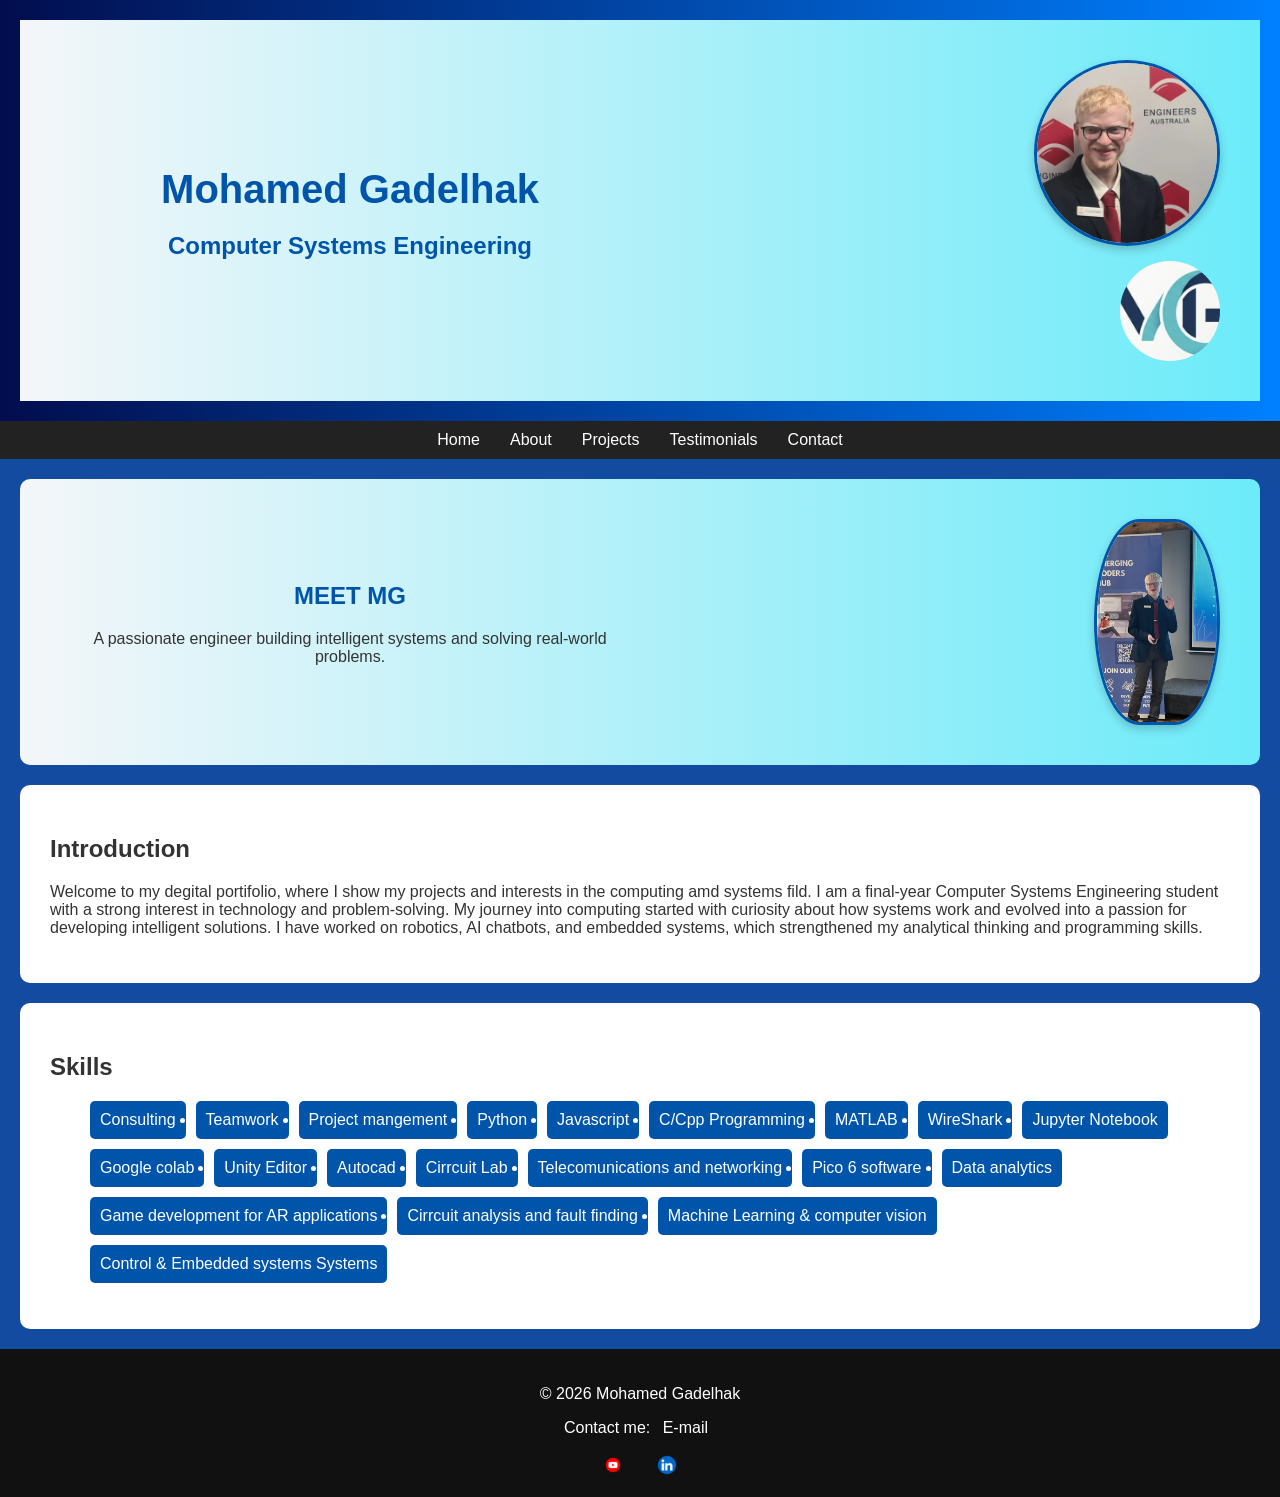
<file: CSC2406_A1/index.html>
<!DOCTYPE html>
<html lang="en">
<head>
    <meta charset="UTF-8">
    <meta name="viewport" content="width=device-width, initial-scale=1.0">
    <title>Mohamed Gadelhak Portfolio</title>
    <link rel="stylesheet" href="styles.css">
</head>
<body>

<header>

<div class="hero">
    
    <div class="hero-text">
        <h1>Mohamed Gadelhak</h1>
        <h2>Computer Systems Engineering</h2>
    </div>

    <div class="hero-images">
        <img src="My profile photo.jpg" class="profile" alt="Profile Photo">
        <img src="logo.png" class="logo" alt="Logo">
    </div>

</div>

</section>
</header>

<nav>
    <ul>
        <li><a href="index.html">Home</a></li>
        <li><a href="about.html">About</a></li>
        <li><a href="projects.html">Projects</a></li>
        <li><a href="testimonials.html">Testimonials</a></li>
        <li><a href="contact.html">Contact</a></li>
    </ul>
</nav>

<main>

<section class="hero">

    <div class="hero-text">
        <h2>MEET MG</h2>
        <p>A passionate engineer building intelligent systems and solving real-world problems.</p>
    </div>

    <div class="hero-image">
        <img src="Stand photo.jpg" alt="Mohamed profile photo" class="oval-img">
    </div>

</section>

<section>
    <h2>Introduction</h2>
    <p>
        Welcome to my degital portifolio, where I show my projects and interests in the computing amd systems fild. 
        I am a final-year Computer Systems Engineering student with a strong interest in technology and problem-solving.
        My journey into computing started with curiosity about how systems work and evolved into a passion for developing
        intelligent solutions. I have worked on robotics, AI chatbots, and embedded systems, which strengthened my
        analytical thinking and programming skills.
    </p>
</section>

<section>
    <h2>Skills</h2>
    <ul class="skills">
        <li>Consulting</li>
        <li>Teamwork</li>
        <li>Project mangement</li>
        <li>Python</li>
        <li>Javascript</li>
        <li>C/Cpp Programming</li>
        <li>MATLAB</li>
        <li>WireShark</li>
        <li>Jupyter Notebook</li>
        <li>Google colab</li>
        <li>Unity Editor</li>
        <li>Autocad</li>
        <li>Cirrcuit Lab</li>
        <li>Telecomunications and networking</li>
        <li>Pico 6 software</li>
        <li>Data analytics</li>
        <li>Game development for AR applications</li>
        <li>Cirrcuit analysis and fault finding</li>
        <li>Machine Learning & computer vision</li>
        <li>Control & Embedded systems Systems</li>
    </ul>
</section>

</main>

<footer class="footer">
    <p>&copy; 2026 Mohamed Gadelhak</p>
    <!-- Footer Section -->

  <p>
    Contact me: 
    <a href="mailto:mohammedgadelhak@gmail.com">E-mail</a>
  </p>
  <div class="social-icons">
    <a href="https://youtube.com/@mohammedgadelhak6963?si=zqal4GkdyZgmeCka" target="_blank">
      <img src="YT_logo.png" alt="YouTube" class="icon">
    </a>
    <a href="https://www.linkedin.com/in/mg12004/" target="_blank">
      <img src="LN_logo.png" alt="LinkedIn" class="icon">
    </a>
  </div>
</footer>

<style>
/* Footer styling */
.footer {
  background-color: #111; /* dark footer */
  color: #fff;
  text-align: center;
  padding: 20px;
}

.footer a {
  color: #fff;
  text-decoration: none;
  margin: 0 8px;
}

.footer a:hover {
  text-decoration: underline;
}

/* Social icon styling */
.social-icons {
  margin-top: 10px;
}

.social-icons .icon {
  width: 24px;
  height: 24px;
  vertical-align: middle;
  margin: 0 5px;
  transition: transform 0.2s;
}

.social-icons .icon:hover {
  transform: scale(1.2);
}
</style>

</body>
</html>
</file>
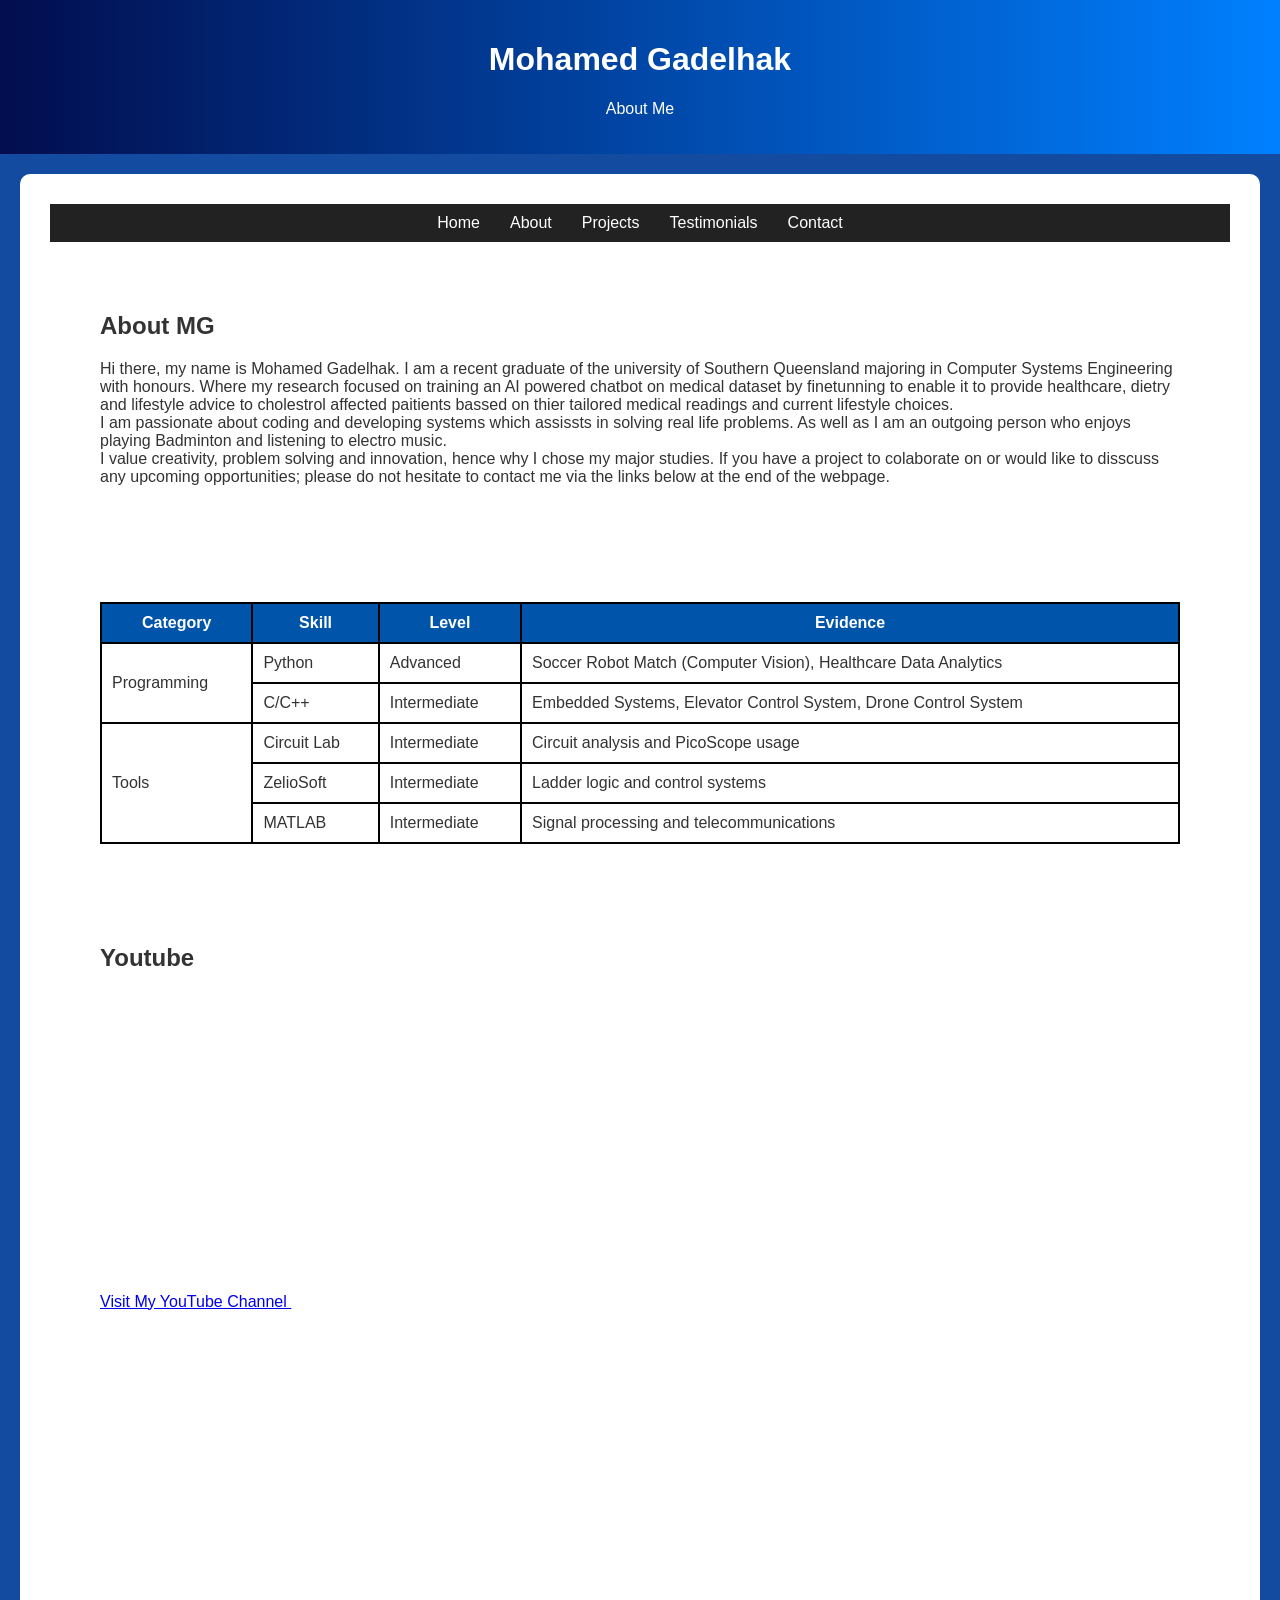
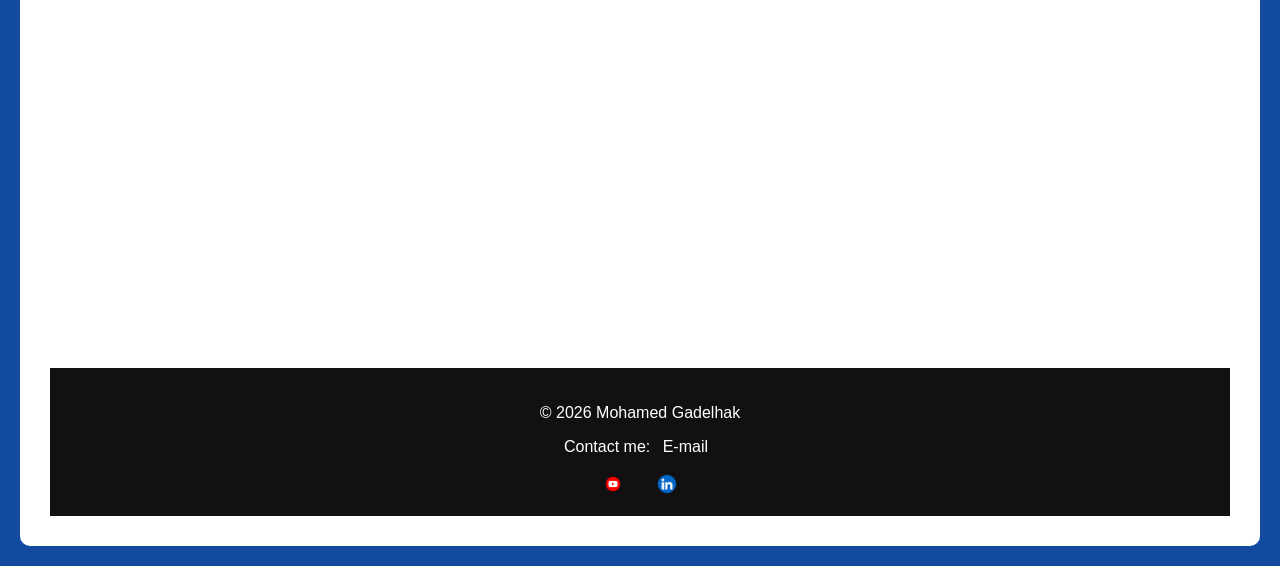
<file: CSC2406_A1/about.html>
<html lang="en">
<head>
    <meta charset="UTF-8">
    <meta name="viewport" content="width=device-width, initial-scale=1.0">
    <title>Mohamed Gadelhak Portfolio</title>
    <link rel="stylesheet" href="styles.css">
</head>
<body>

<header>
    <h1>Mohamed Gadelhak</h1>
    <p>About Me</p>
</header>
<section>

<nav>
    <ul>
        <li><a href="index.html">Home</a></li>
        <li><a href="about.html">About</a></li>
        <li><a href="projects.html">Projects</a></li>
        <li><a href="testimonials.html">Testimonials</a></li>
        <li><a href="contact.html">Contact</a></li>
    </ul>
</nav>

<section>
     <h2>About MG</h2>
    <p>
        Hi there, my name is Mohamed Gadelhak. I am a recent graduate of the university of 
        Southern Queensland majoring in Computer Systems Engineering with honours. Where my 
        research focused on training an AI powered chatbot on medical dataset by finetunning
        to enable it to provide healthcare, dietry and lifestyle advice to cholestrol affected 
        paitients bassed on thier tailored medical readings and current lifestyle choices.
        <br>
        I am passionate about coding and developing systems which assissts in
        solving real life problems. As well as I am an outgoing person who enjoys playing 
        Badminton and listening to electro music.
        <br>
        I value creativity, problem solving and innovation, hence why I chose my major studies.
        If you have a project to colaborate on or would like to disscuss any upcoming opportunities;
        please do not hesitate to contact me via the links below at the end of the webpage.
        
    </p>
</section>

<section>
<table class="skills-table">
    <tr>
        <th>Category</th>
        <th>Skill</th>
        <th>Level</th>
        <th>Evidence</th>
    </tr>

    <!-- Programming -->
    <tr>
        <td rowspan="2">Programming</td>
        <td>Python</td>
        <td>Advanced</td>
        <td>Soccer Robot Match (Computer Vision), Healthcare Data Analytics</td>
    </tr>

    <tr>
        <td>C/C++</td>
        <td>Intermediate</td>
        <td>Embedded Systems, Elevator Control System, Drone Control System</td>
    </tr>

    <!-- Tools -->
    <tr>
        <td rowspan="3">Tools</td>
        <td>Circuit Lab</td>
        <td>Intermediate</td>
        <td>Circuit analysis and PicoScope usage</td>
    </tr>

    <tr>
        <td>ZelioSoft</td>
        <td>Intermediate</td>
        <td>Ladder logic and control systems</td>
    </tr>

    <tr>
        <td>MATLAB</td>
        <td>Intermediate</td>
        <td>Signal processing and telecommunications</td>
    </tr>
</table>
</section>

<section class="video">
    <h2>Youtube</h2>

<!-- Channel -->
    <a href="https://www.youtube.com/@mohammedgadelhak6963" target="_blank">
    Visit My YouTube Channel
</a>

<!-- Youtube video -->
    <iframe width="560" height="315" 
    src="https://www.youtube.com/embed/vxdz6sDaHZY?si=WiRHAKg4otUDXV3x" 
    title="YouTube video player" 
    frameborder="0" 
    allow="accelerometer; autoplay; clipboard-write; encrypted-media; gyroscope; picture-in-picture; web-share" 
    referrerpolicy="strict-origin-when-cross-origin" 
    allowfullscreen>
    </iframe>

<!-- Mobile dynamic wrapping and resizing -->
<div class="video-wrapper">
    <div class="video-container">
        <iframe src="https://www.youtube.com/embed/vxdz6sDaHZY?si=WiRHAKg4otUDXV3x" 
        frameborder="0" allowfullscreen></iframe>
    </div>
</div>

</section>

<footer class="footer">
    <p>&copy; 2026 Mohamed Gadelhak</p>
    <!-- Footer Section -->

  <p>
    Contact me: 
    <a href="mailto:mohammedgadelhak@gmail.com">E-mail</a>
  </p>
  <div class="social-icons">
    <a href="https://youtube.com/@mohammedgadelhak6963?si=zqal4GkdyZgmeCka" target="_blank">
      <img src="YT_logo.png" alt="YouTube" class="icon">
    </a>
    <a href="https://www.linkedin.com/in/mohamed-g-674045254/" target="_blank">
      <img src="LN_logo.png" alt="LinkedIn" class="icon">
    </a>
  </div>
</footer>

<style>
/* Footer styling */
.footer {
  background-color: #111; /* dark footer */
  color: #fff;
  text-align: center;
  padding: 20px;
}

.footer a {
  color: #fff;
  text-decoration: none;
  margin: 0 8px;
}

.footer a:hover {
  text-decoration: underline;
}

/* Social icon styling */
.social-icons {
  margin-top: 10px;
}

.social-icons .icon {
  width: 24px;
  height: 24px;
  vertical-align: middle;
  margin: 0 5px;
  transition: transform 0.2s;
}

.social-icons .icon:hover {
  transform: scale(1.2);
}
</style>

</section>
</file>
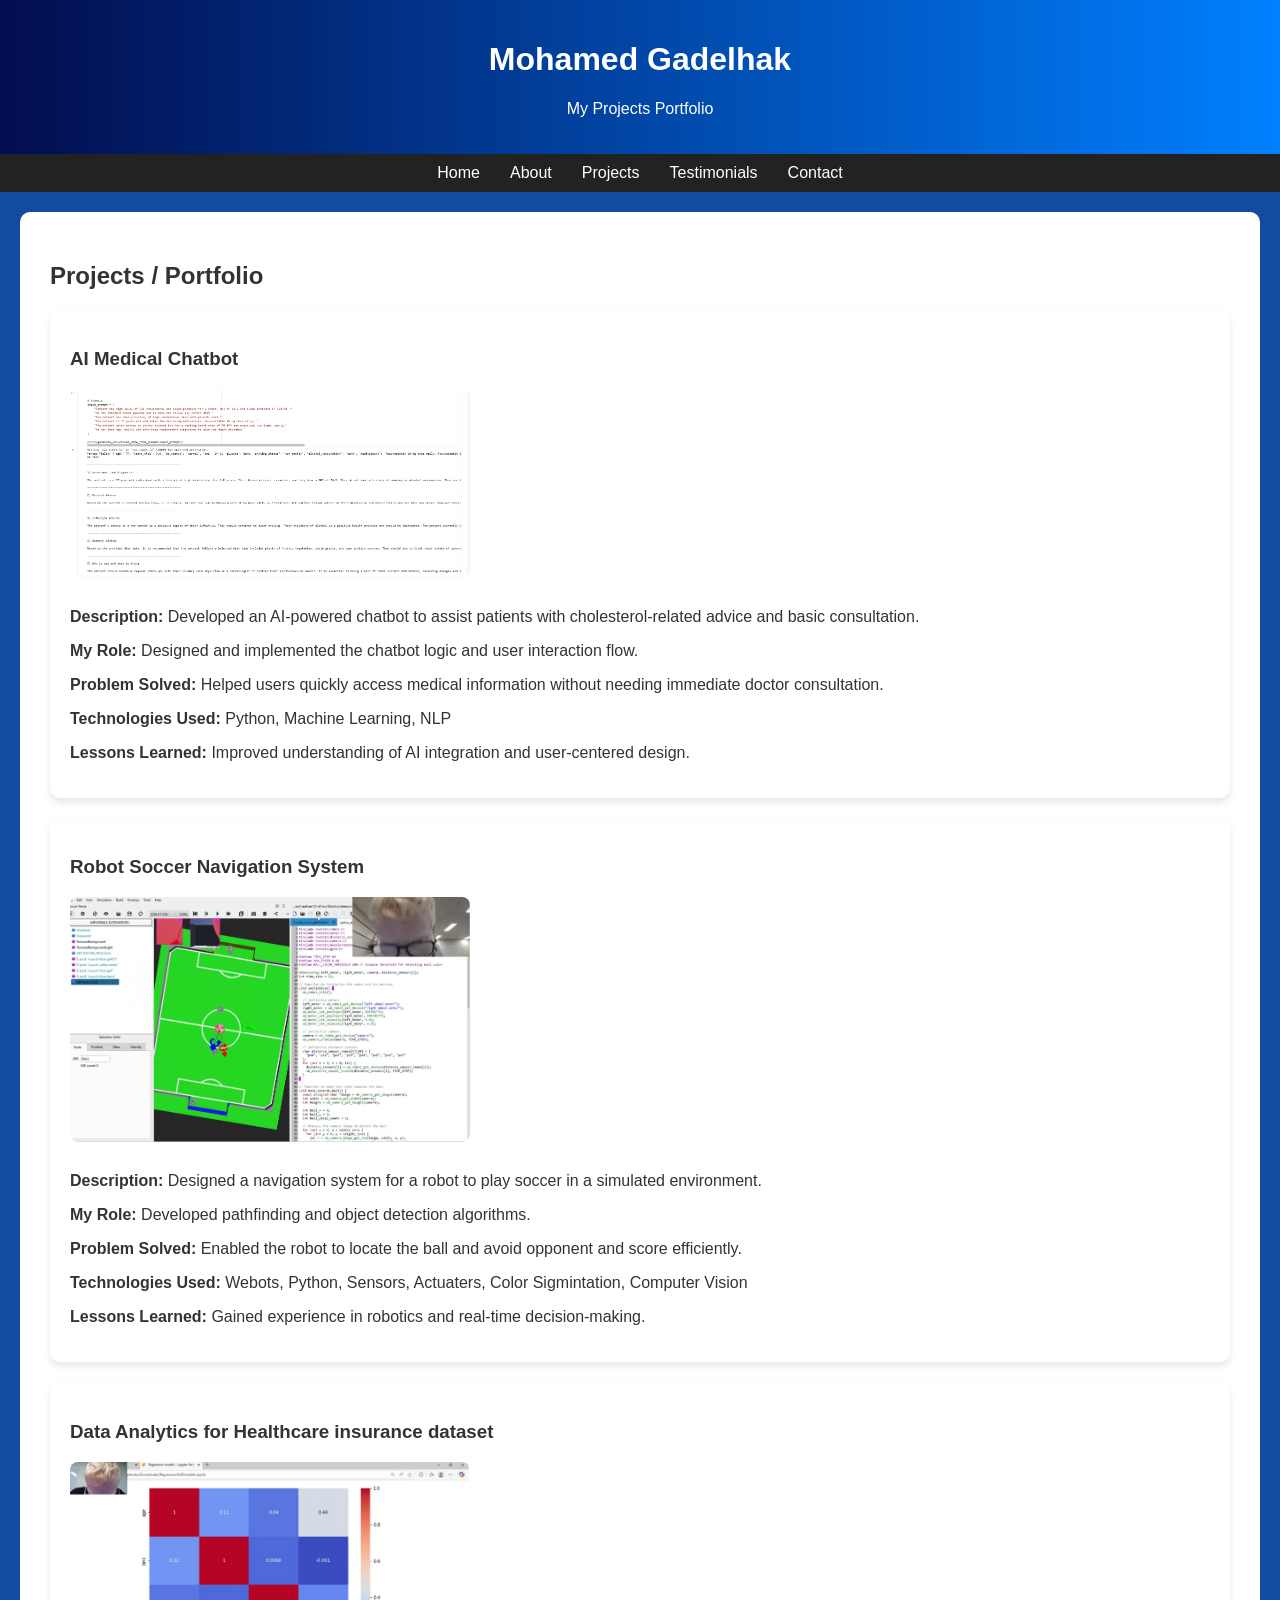
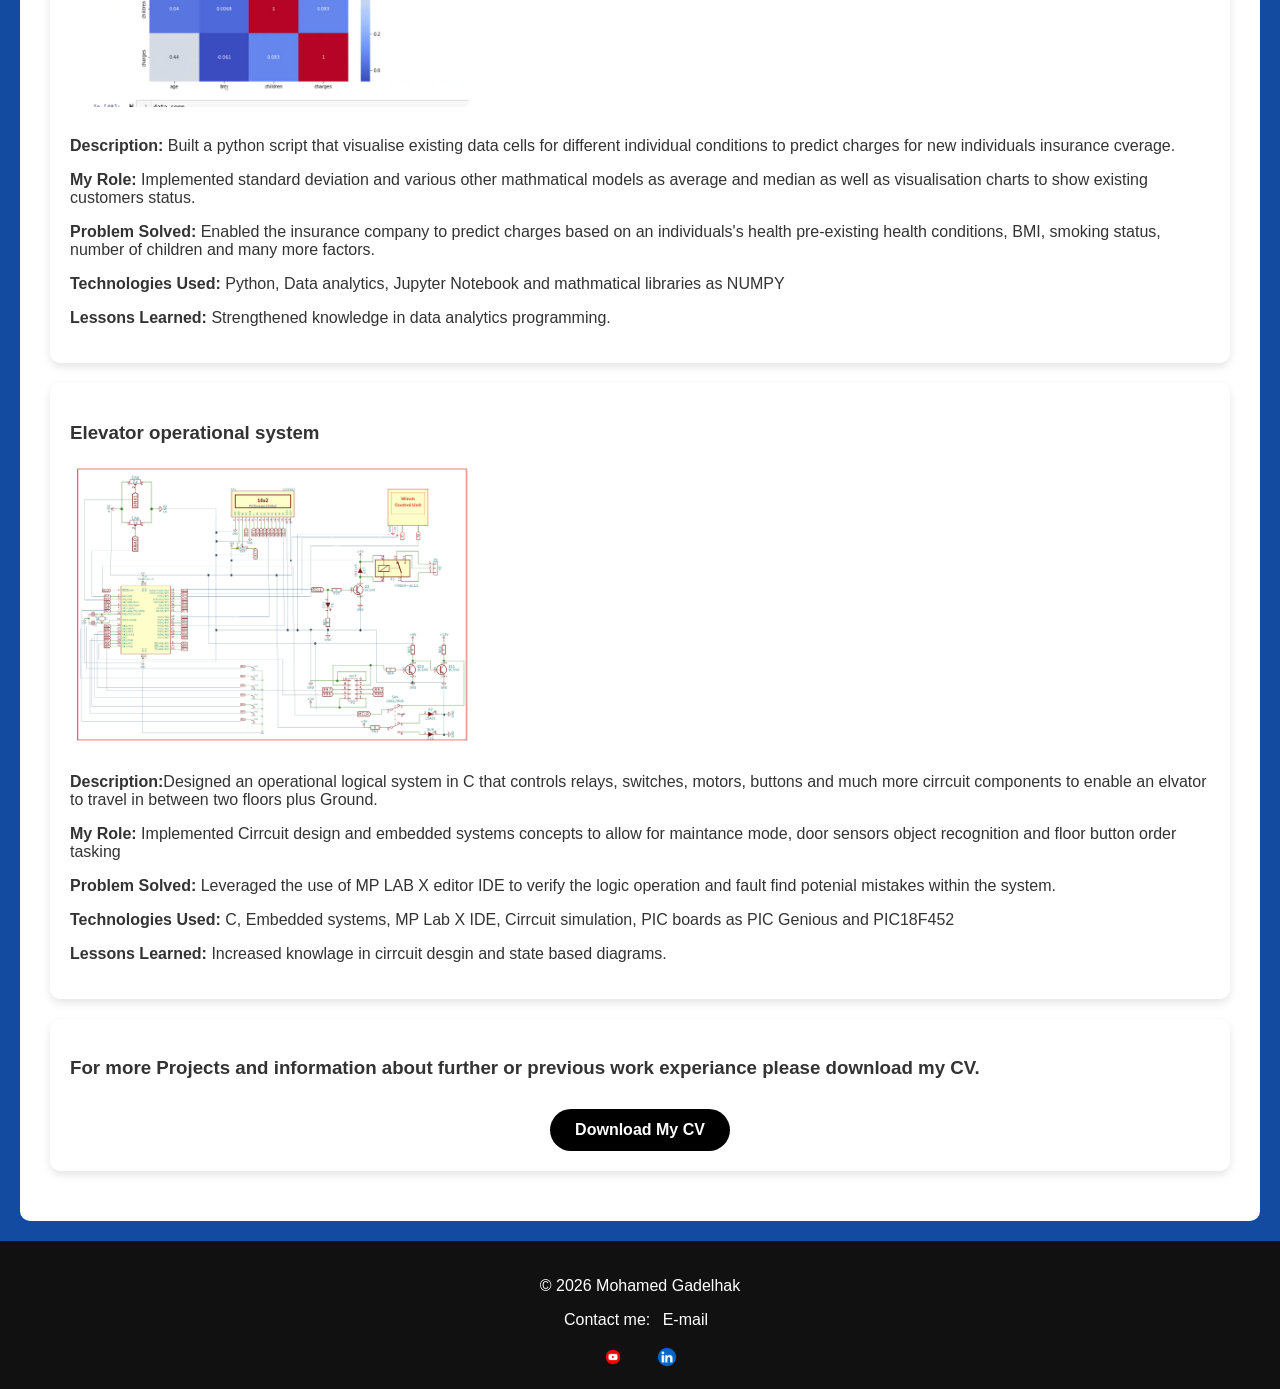
<file: CSC2406_A1/projects.html>
<!DOCTYPE html>
<html lang="en">
<head>
    <meta charset="UTF-8">
    <meta name="viewport" content="width=device-width, initial-scale=1.0">
    <title>Mohamed Gadelhak Portfolio</title>
    <link rel="stylesheet" href="styles.css">
</head>
<body>

<header>
    <h1>Mohamed Gadelhak</h1>
    <p>My Projects Portfolio</p>
</header>

<nav>
    <ul>
        <li><a href="index.html">Home</a></li>
        <li><a href="about.html">About</a></li>
        <li><a href="projects.html">Projects</a></li>
        <li><a href="testimonials.html">Testimonials</a></li>
        <li><a href="contact.html">Contact</a></li>
    </ul>
</nav>

<main>

<section>
    <h2>Projects / Portfolio</h2>

    <!-- Project 1 -->
    <article class="project">
        <h3>AI Medical Chatbot</h3>
        <img src="Chatbot_ai.png" alt="AI chatbot interface">
        
        <p><strong>Description:</strong> Developed an AI-powered chatbot to assist patients with cholesterol-related advice and basic consultation.</p>
        
        <p><strong>My Role:</strong> Designed and implemented the chatbot logic and user interaction flow.</p>
        
        <p><strong>Problem Solved:</strong> Helped users quickly access medical information without needing immediate doctor consultation.</p>
        
        <p><strong>Technologies Used:</strong> Python, Machine Learning, NLP</p>
        
        <p><strong>Lessons Learned:</strong> Improved understanding of AI integration and user-centered design.</p>
    </article>

    <!-- Project 2 -->
    <article class="project">
        <h3>Robot Soccer Navigation System</h3>
        <img src="Robo_socer_match_project.png" alt="Robot navigation simulation">
        
        <p><strong>Description:</strong> Designed a navigation system for a robot to play soccer in a simulated environment.</p>
        
        <p><strong>My Role:</strong> Developed pathfinding and object detection algorithms.</p>
        
        <p><strong>Problem Solved:</strong> Enabled the robot to locate the ball and avoid opponent and score efficiently.</p>
        
        <p><strong>Technologies Used:</strong> Webots, Python, Sensors, Actuaters, Color Sigmintation, Computer Vision</p>
        
        <p><strong>Lessons Learned:</strong> Gained experience in robotics and real-time decision-making.</p>
    </article>

    <!-- Project 3 -->
    <article class="project">
        <h3>Data Analytics for Healthcare insurance dataset</h3>
        <img src="Data_analytics_project.png" alt="Data_analytics">
        
        <p><strong>Description:</strong> Built a python script that visualise existing data cells for different individual conditions to predict charges for new individuals insurance cverage.</p>
        
        <p><strong>My Role:</strong> Implemented standard deviation and various other mathmatical models as average and median as well as visualisation charts to show existing customers status.</p>
        
        <p><strong>Problem Solved:</strong> Enabled the insurance company to predict charges based on an individuals's health pre-existing health conditions, BMI, smoking status, number of children and many more factors.</p>
        
        <p><strong>Technologies Used:</strong> Python, Data analytics, Jupyter Notebook and mathmatical libraries as NUMPY</p>
        
        <p><strong>Lessons Learned:</strong> Strengthened knowledge in data analytics programming.</p>
    </article>

        <!-- Project 4 -->
    <article class="project">
        <h3>Elevator operational system</h3>
        <img src="Elevator_operation_cirrcuit.png" alt="Elevator control system">
        
        <p><strong>Description:</strong>Designed an operational logical system in C that controls relays, switches, motors, buttons and much more cirrcuit components to enable an elvator to travel in between two floors plus Ground.</p>
        
        <p><strong>My Role:</strong> Implemented Cirrcuit design and embedded systems concepts to allow for maintance mode, door sensors object recognition and floor button order tasking </p>
        
        <p><strong>Problem Solved:</strong> Leveraged the use of MP LAB X editor IDE to verify the logic operation and fault find potenial mistakes within the system.</p>
        
        <p><strong>Technologies Used:</strong> C, Embedded systems, MP Lab X IDE, Cirrcuit simulation, PIC boards as PIC Genious and PIC18F452 </p>
        
        <p><strong>Lessons Learned:</strong> Increased knowlage in cirrcuit desgin and state based diagrams.</p>
    </article>

        <article class="project">
        <h3>For more Projects and information about further or previous work experiance please download my CV.</h3>
        <div class="cv-download">
             <a href="M Gadelhak BEng.docx" download class="cv-button">
              Download My CV
            </a>
        </div>
    </article>

</section>

</main>

<footer class="footer">
    <p>&copy; 2026 Mohamed Gadelhak</p>
    <!-- Footer Section -->

  <p>
    Contact me: 
    <a href="mailto:mohammedgadelhak@gmail.com">E-mail</a>
  </p>
  <div class="social-icons">
    <a href="https://youtube.com/@mohammedgadelhak6963?si=zqal4GkdyZgmeCka" target="_blank">
      <img src="YT_logo.png" alt="YouTube" class="icon">
    </a>
    <a href="https://www.linkedin.com/in/mg12004/" target="_blank">
      <img src="LN_logo.png" alt="LinkedIn" class="icon">
    </a>
  </div>
</footer>

<style>
/* Footer styling */
.footer {
  background-color: #111; /* dark footer */
  color: #fff;
  text-align: center;
  padding: 20px;
}

.footer a {
  color: #fff;
  text-decoration: none;
  margin: 0 8px;
}

.footer a:hover {
  text-decoration: underline;
}

/* Social icon styling */
.social-icons {
  margin-top: 10px;
}

.social-icons .icon {
  width: 24px;
  height: 24px;
  vertical-align: middle;
  margin: 0 5px;
  transition: transform 0.2s;
}

.social-icons .icon:hover {
  transform: scale(1.2);
}
</style>

</body>
</html>
</file>
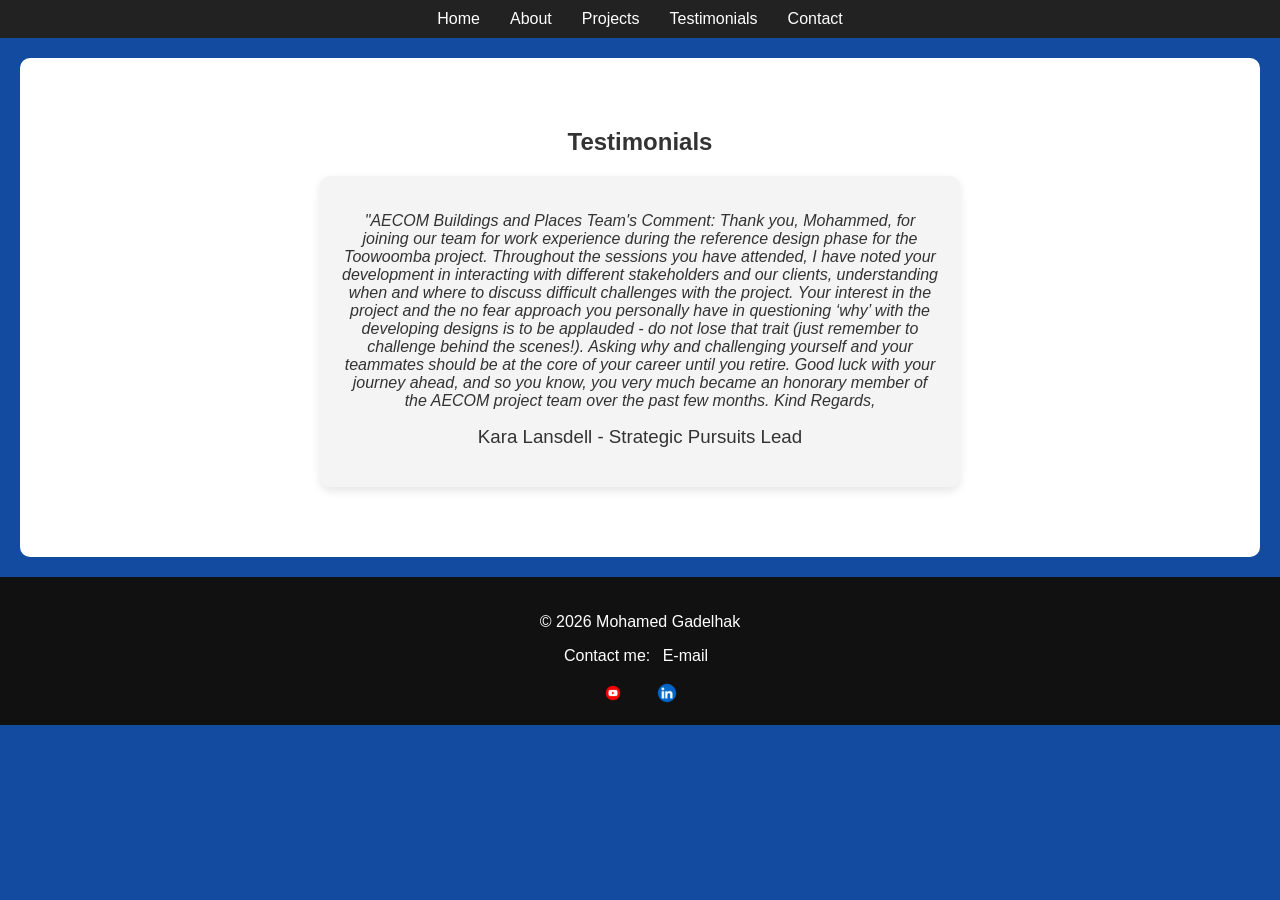
<file: CSC2406_A1/Testimonials.html>
<!DOCTYPE html>
<html lang="en">
<head>
    <meta charset="UTF-8">
    <meta name="viewport" content="width=device-width, initial-scale=1.0">
    <title>Testimonials - Mohamed Gadelhak</title>
    <link rel="stylesheet" href="styles.css">
</head>

<body>

<nav>
    <ul>
        <li><a href="index.html">Home</a></li>
        <li><a href="about.html">About</a></li>
        <li><a href="projects.html">Projects</a></li>
        <li><a href="testimonials.html">Testimonials</a></li>
        <li><a href="contact.html">Contact</a></li>
    </ul>
</nav>

<section class="testimonials">
    <h1>Testimonials</h1>

    <div class="testimonial-card">
        <p>"AECOM Buildings and Places Team's Comment:
            Thank you, Mohammed, for joining our team for work experience during the reference design phase for the Toowoomba project. Throughout the
            sessions you have attended, I have noted your development in interacting with different stakeholders and our clients, understanding when and
            where to discuss difficult challenges with the project. Your interest in the project and the no fear approach you personally have in questioning ‘why’
            with the developing designs is to be applauded - do not lose that trait (just remember to challenge behind the scenes!). Asking why and challenging
            yourself and your teammates should be at the core of your career until you retire.
            Good luck with your journey ahead, and so you know, you very much became an honorary member of the AECOM project team over the past few
            months.
            
            Kind Regards,
        </p>
        <h3>Kara Lansdell - Strategic Pursuits Lead</h3>
    </div>

</section>

<footer class="footer">
    <p>&copy; 2026 Mohamed Gadelhak</p>
    <!-- Footer Section -->

  <p>
    Contact me: 
    <a href="mailto:mohammedgadelhak@gmail.com">E-mail</a>
  </p>
  <div class="social-icons">
    <a href="https://youtube.com/@mohammedgadelhak6963?si=zqal4GkdyZgmeCka" target="_blank">
      <img src="YT_logo.png" alt="YouTube" class="icon">
    </a>
    <a href="https://www.linkedin.com/in/mohamed-g-674045254/" target="_blank">
      <img src="LN_logo.png" alt="LinkedIn" class="icon">
    </a>
  </div>
</footer>

<style>
/* Footer styling */
.footer {
  background-color: #111; /* dark footer */
  color: #fff;
  text-align: center;
  padding: 20px;
}

.footer a {
  color: #fff;
  text-decoration: none;
  margin: 0 8px;
}

.footer a:hover {
  text-decoration: underline;
}

/* Social icon styling */
.social-icons {
  margin-top: 10px;
}

.social-icons .icon {
  width: 24px;
  height: 24px;
  vertical-align: middle;
  margin: 0 5px;
  transition: transform 0.2s;
}

.social-icons .icon:hover {
  transform: scale(1.2);
}
</style>

</body>
</html>
</file>
<file: CSC2406_A1/styles.css>
/* GLOBAL STYLES */

/* Clean professional blue theme */
body {
    font-family: Arial, sans-serif;
    margin: 0;
    background: #124ba0;
    color: #333;
}
/* FOOTER DESIGN */

footer {
    text-align: center;
    background: #222;
    color: white;
    padding: 10px;
}

/* RESPONSIVE DESIGN */

@media (max-width: 768px) {

    /* Stack hero vertically */
    .hero {
        flex-direction: column;
        text-align: center;
    }

    .hero-images {
        align-items: center;
        margin-top: 20px;
    }

    /* Navigation stack */
    nav ul {
        flex-direction: column;
    }

    /* Skills stack */
    .skills {
        flex-direction: column;
    }
}

/* HEADER */

header {
    background: linear-gradient(to right, #020d4e, #0080ff);
    color: white;
    text-align: center;
    padding: 20px;
}

/* NAVIGATION */

nav ul {
    display: flex;
    justify-content: center;
    list-style: none;
    background: #222;
    margin: 0;
    padding: 10px;
}

nav ul li {
    margin: 0 15px;
}

nav ul li a {
    color: white;
    text-decoration: none;
    transition: 0.3s;
}

nav ul li a:hover {
    color: #00ccff;
}

/* IMAGE STYLING (FIXED) */

/* Profile image */
.profile {
    width: 180px;
    height: 180px;
    /* prevents distortion */
    object-fit: cover;       
    /* makes it circular */   
    border-radius: 50%;         
    border: 3px solid #0055aa;
    box-shadow: 0 4px 10px rgba(0,0,0,0.2);
}

/* Logo image */
.logo {
    width: 100px;
    height: 100px;
    object-fit: cover;
    border-radius: 50%;
}

/* SECTIONS */

section {
    padding: 30px;
    margin: 20px;
    background: white;
    border-radius: 10px;
}

/* HERO SECTION */
.hero {
    display: flex;
    align-items: center;
    justify-content: space-between;
    padding: 60px;
    background: linear-gradient(to right, #f4f6f9, #6cebf9);
}

/* Center text */
.hero-text {
    flex: 1;
    text-align: center;
}

.hero-text h1 {
    font-size: 40px;
    margin-bottom: 10px;
    color: #0055aa; /* Sets the text color to black */
}

.hero-text h2 {
    color: #0055aa;
}

/* Images on right */
.hero-images {
    flex: 1;
    display: flex;
    flex-direction: column;
    align-items: flex-end;
    gap: 15px;
}

/* SKILLS LIST */
.skills {
    display: flex;
    flex-wrap: wrap;
    gap: 10px;
}

.skills li {
    background: #0055aa;
    color: white;
    padding: 10px;
    border-radius: 5px;
}

/* TABLE (IMPORTANT FIX) */
.skills-table {
    width: 100%;
    border-collapse: collapse; /* removes double borders */
    margin-top: 20px;
}

.skills-table,
.skills-table th,
.skills-table td {
    border: 2px solid black;
}

.skills-table th,
.skills-table td {
    padding: 10px;
}

.skills-table th {
    background-color: #0055aa;
    color: white;
}

/* Hover effect for better UI */
.skills-table tr:hover {
    background-color: #f1f1f1;
}

/* PROJECTS */
.project {
    margin-bottom: 20px;
    padding: 20px;
    border-radius: 10px;
    background: #ffffff;
    box-shadow: 0 4px 8px rgba(0,0,0,0.1);
    transition: transform 0.3s;
}

.project:hover {
    transform: scale(1.02);
}

/* Project images */
.project img {
    width: 100%;
    max-width: 400px;
    border-radius: 8px;
    margin-bottom: 10px;
}

.cv-download {
  text-align: center;
  margin-top: 30px;
}

.cv-button {
  display: inline-block;
  padding: 12px 25px;
  background-color: #000; /* black button */
  color: #fff;
  text-decoration: none;
  border-radius: 25px;
  font-weight: bold;
  transition: 0.3s;
}

.cv-button:hover {
  background-color: #444;
  transform: scale(1.05);
}

/* HERO layout */
.hero {
    display: flex;
    align-items: center;
    justify-content: space-between;
    padding: 40px;
}

/* Text on left */
.hero-text {
    flex: 1;
}

/* Image on right */
.hero-image {
    flex: 1;
    display: flex;
    justify-content: flex-end;
}

/* Vertical oval image */
.oval-img {
    width: 120px;          /* narrow */
    height: 200px;         /* taller → vertical oval */
    object-fit: cover;     /* prevents distortion */
    border-radius: 50% / 70%; /* THIS creates oval shape */
    border: 3px solid #0055aa;
    box-shadow: 0 4px 10px rgba(0,0,0,0.2);
}

@media (max-width: 760px) {
    .hero {
        flex-direction: column;
        text-align: center;
    }

    .hero-image {
        justify-content: center;
        margin-top: 20px;
    }
}

.oval-img:hover {
    transform: scale(1.05);
    transition: 0.3s;
}

/* TESTIMONIALS */
.testimonials {
  text-align: center;
  padding: 50px 20px;
}

.testimonial-card {
  background-color: #f4f4f4;
  margin: 20px auto;
  padding: 20px;
  max-width: 600px;
  border-radius: 10px;
  box-shadow: 0 4px 10px rgba(0,0,0,0.1);
}

.testimonial-card p {
  font-style: italic;
}

.testimonial-card h3 {
  margin-top: 10px;
  font-weight: normal;
}

.testimonials {
  text-align: center;
  padding: 50px 20px;
}

.testimonial-card {
  background-color: #f4f4f4;
  margin: 20px auto;
  padding: 20px;
  max-width: 600px;
  border-radius: 10px;
  box-shadow: 0 4px 10px rgba(0,0,0,0.1);
}

.testimonial-card p {
  font-style: italic;
}

.testimonial-card h3 {
  margin-top: 10px;
  font-weight: normal;
}

/* YOUTUBE VIDEO EMBEDING */

 .video-container {
    position: relative;
    width: 100%;
    padding-bottom: 56.25%; /* 16:9 ratio */
}

.video-container iframe {
    position: absolute;
    width: 100%;
    height: 100%;
    top: 0;
    left: 0;
} 

.video-wrapper {
    display: flex;
    justify-content: center;
}

.video-container {
    position: relative;
    width: 80%;              /* controls size */
    max-width: 800px;        /* prevents it from getting too big */
    padding-bottom: 56.25%;  /* 16:9 ratio */
}

.video-container iframe {
    position: absolute;
    width: 100%;
    height: 100%;
    top: 0;
    left: 0;
}
</file>
